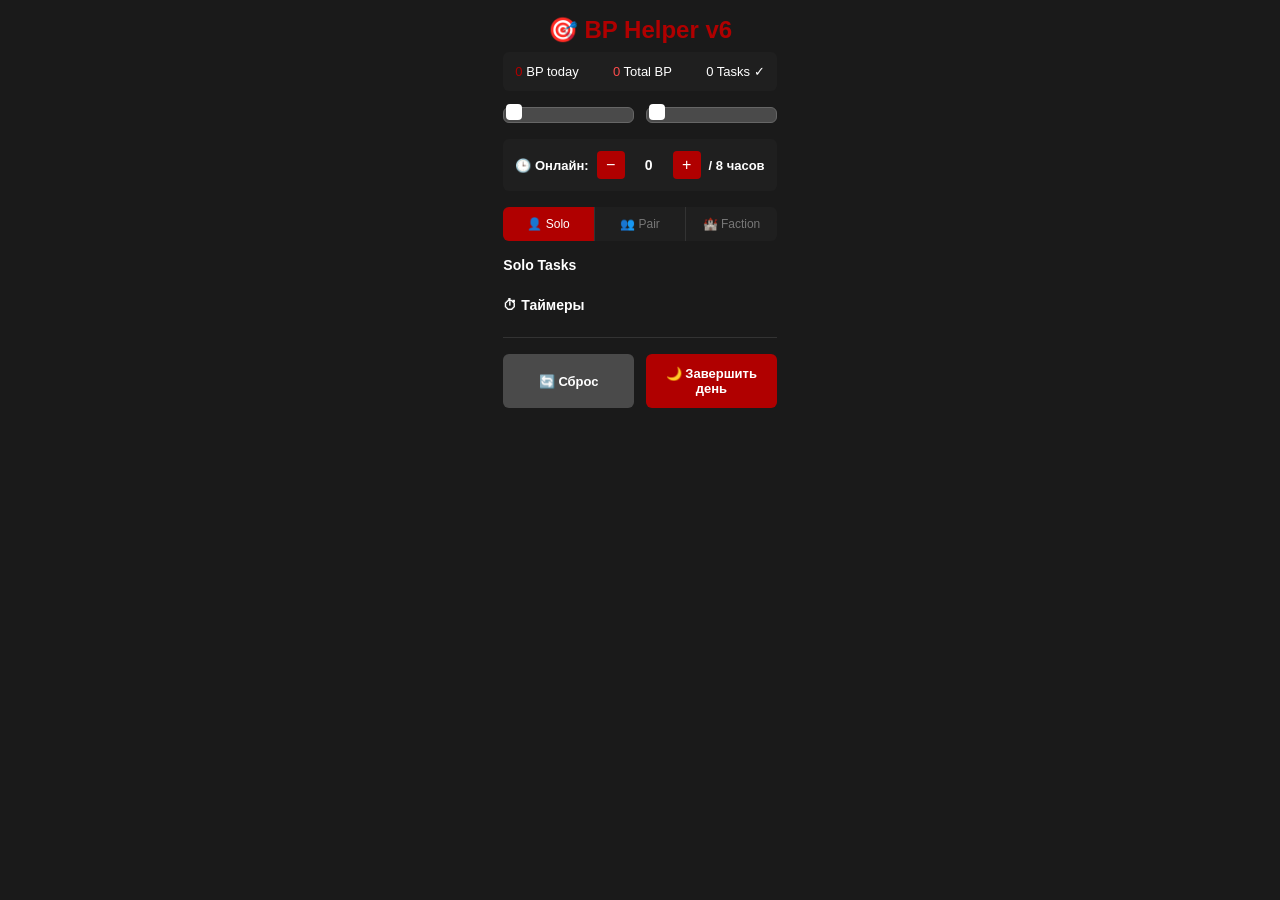
<file: index.html>
<!DOCTYPE html>
<html lang="ru">
<head>
    <meta charset="UTF-8">
    <meta name="viewport" content="width=device-width, initial-scale=1.0">
    <title>BP Helper v6 - Telegram Web App</title>
    <link rel="stylesheet" href="style.css">
    <script src="https://telegram.org/js/telegram-web-app.js"></script>
</head>
<body>
    <div class="container">
        <header class="header">
            <h1>🎯 BP Helper v6</h1>
            
            <!-- Статистика -->
            <div class="stats">
                <div class="stat-item">
                    <span class="stat-value" id="today-bp">0</span>
                    <span class="stat-label">BP today</span>
                </div>
                <div class="stat-item">
                    <span class="stat-value" id="total-bp">0</span>
                    <span class="stat-label">Total BP</span>
                </div>
                <div class="stat-item">
                    <span class="stat-value" id="completed-count">0</span>
                    <span class="stat-label">Tasks ✓</span>
                </div>
            </div>
            
            <!-- Переключатели VIP и ×2 -->
            <div class="toggles">
                <div class="toggle-switch" onclick="toggleVip()">
                    <input type="checkbox" id="vip-toggle">
                    <span class="slider"></span>
                    <span class="label-text">VIP ×2</span>
                </div>
                <div class="toggle-switch" onclick="toggleX2()">
                    <input type="checkbox" id="x2-toggle">
                    <span class="slider"></span>
                    <span class="label-text">Server ×2</span>
                </div>
            </div>
            
            <!-- Онлайн-счётчик -->
            <div class="online-counter">
                <span class="counter-label">🕒 Онлайн:</span>
                <div class="counter-controls">
                    <button class="counter-btn minus" onclick="updateOnline(-1)">−</button>
                    <span class="counter-value" id="online-count">0</span>
                    <button class="counter-btn plus" onclick="updateOnline(1)">+</button>
                </div>
                <span class="counter-label">/ 8 часов</span>
            </div>
        </header>

        <div class="main-content">
            <!-- Navigation Tabs -->
            <nav class="nav-tabs">
                <button class="nav-tab active" data-tab="solo">👤 Solo</button>
                <button class="nav-tab" data-tab="pair">👥 Pair</button>
                <button class="nav-tab" data-tab="faction">🏰 Faction</button>
            </nav>

            <!-- Task Lists -->
            <div class="task-section" id="solo-section">
                <h3>Solo Tasks</h3>
                <div class="task-list" id="solo-tasks"></div>
            </div>

            <div class="task-section hidden" id="pair-section">
                <h3>Pair Tasks</h3>
                <div class="task-list" id="pair-tasks"></div>
            </div>

            <div class="task-section hidden" id="faction-section">
                <h3>Faction Tasks</h3>
                <div class="task-list" id="faction-tasks"></div>
            </div>
            
            <!-- Таймеры -->
            <div class="task-section" id="timers-section">
                <h3>⏱ Таймеры</h3>
                <div class="task-list" id="timers-list"></div>
            </div>
        </div>

        <!-- Bottom Controls -->
        <div class="bottom-controls">
            <button class="btn btn-secondary" id="reset-btn">🔄 Сброс</button>
            <button class="btn btn-primary" id="end-day-btn">🌙 Завершить день</button>
        </div>

        <!-- Timer Overlay -->
        <div class="timer-overlay hidden" id="timer-overlay">
            <div class="timer-content">
                <h3 id="timer-name">Таймер</h3>
                <div class="timer-display" id="timer-display">00:00</div>
                <button class="btn btn-success" id="timer-start">▶ Старт</button>
                <button class="btn btn-danger" id="timer-stop">⏹ Стоп</button>
                <button class="btn btn-secondary" onclick="closeTimer()">✕ Закрыть</button>
            </div>
        </div>
    </div>

    <script src="script.js"></script>
</body>
</html>
</file>
<file: style.css>
/* Основные переменные из red.json */
:root {
  /* Фоновые цвета */
  --bg-primary: #1a1a1a;
  --bg-secondary: #1f1f1f;
  
  /* Акцентные цвета */
  --accent-primary: #b00000;
  --accent-hover: #d00000;
  --accent-light: #ff4d4d;
  --accent-switch: #cc0000;
  --accent-switch-hover: #e60000;
  
  /* Текст */
  --text-primary: #ffffff;
  --text-secondary: #777777;
  --text-disabled: #777777;
  
  /* Дополнительные цвета */
  --border-color: #555555;
  --input-bg: #3a3a3a;
  --toggle-bg: #4a4a4a;
}

/* Сброс стилей */
* {
  margin: 0;
  padding: 0;
  box-sizing: border-box;
}

body {
  font-family: 'Segoe UI', Tahoma, Geneva, Verdana, sans-serif;
  font-size: 13px;
  background-color: var(--bg-primary);
  color: var(--text-primary);
  min-height: 100vh;
  display: flex;
  flex-direction: column;
}

/* Контейнер */
.container {
  max-width: 600px;
  margin: 0 auto;
  padding: 16px;
  flex: 1;
}

/* Заголовок */
.header {
  text-align: center;
  margin-bottom: 16px;
}

.header h1 {
  font-size: 24px;
  font-weight: bold;
  margin-bottom: 8px;
  color: var(--accent-primary);
}

#user-name {
  color: var(--text-secondary);
  font-size: 12px;
}

/* Статус-бар */
.stats {
  display: flex;
  justify-content: space-between;
  background-color: var(--bg-secondary);
  padding: 12px;
  border-radius: 6px;
  margin-bottom: 16px;
}

.stat-item {
  text-align: center;
}

.stat-item .label {
  display: block;
  font-size: 11px;
  color: var(--text-secondary);
  margin-bottom: 4px;
}

.stat-item .value {
  font-weight: bold;
  font-size: 14px;
  color: var(--text-primary);
}

#today-bp {
  color: var(--accent-primary);
}

#total-bp {
  color: var(--accent-light);
}

/* Переключатели */
.toggles {
  display: flex;
  justify-content: space-between;
  gap: 12px;
  margin-bottom: 16px;
}

.toggle-switch {
  flex: 1;
  position: relative;
  display: inline-block;
  vertical-align: middle;
  user-select: none;
  cursor: pointer;
}

.toggle-switch input {
  display: none;
}

.slider {
  position: absolute;
  cursor: pointer;
  top: 0;
  left: 0;
  right: 0;
  bottom: 0;
  background-color: var(--toggle-bg);
  transition: 0.3s;
  border-radius: 6px;
  border: 1px solid #666;
}

.slider:before {
  position: absolute;
  content: "";
  height: 16px;
  width: 16px;
  left: 2px;
  bottom: 2px;
  background-color: #fff;
  transition: 0.3s;
  border-radius: 4px;
}

.toggle-switch input:checked + .slider {
  background-color: var(--accent-switch);
}

.toggle-switch input:checked + .slider:before {
  transform: translateX(16px);
  background-color: var(--accent-switch-hover);
}

.label-text {
  display: block;
  margin-top: 4px;
  font-size: 11px;
  text-align: center;
  color: var(--text-primary);
}

/* Онлайн-счётчик */
.online-counter {
  display: flex;
  align-items: center;
  justify-content: center;
  background-color: var(--bg-secondary);
  padding: 12px;
  border-radius: 6px;
  margin-bottom: 16px;
  gap: 8px;
}

.counter-label {
  color: var(--text-primary);
  font-weight: bold;
}

.counter-controls {
  display: flex;
  align-items: center;
  gap: 4px;
}

.counter-btn {
  width: 28px;
  height: 28px;
  background-color: var(--accent-primary);
  color: #fff;
  border: none;
  border-radius: 4px;
  font-size: 16px;
  cursor: pointer;
  transition: 0.2s;
}

.counter-btn:hover {
  background-color: var(--accent-hover);
}

.counter-value {
  min-width: 40px;
  text-align: center;
  font-weight: bold;
  font-size: 14px;
}

/* Вкладки */
.nav-tabs {
  display: flex;
  background-color: var(--bg-secondary);
  border-radius: 6px;
  overflow: hidden;
  margin-bottom: 16px;
}

.nav-tab {
  flex: 1;
  padding: 10px;
  background-color: transparent;
  border: none;
  color: var(--text-secondary);
  cursor: pointer;
  font-size: 12px;
  transition: 0.3s;
  border-right: 1px solid #333;
}

.nav-tab:last-child {
  border-right: none;
}

.nav-tab.active {
  background-color: var(--accent-primary);
  color: #fff;
}

.nav-tab:hover:not(.active) {
  background-color: var(--toggle-bg);
  color: var(--text-primary);
}

/* Контент */
.main-content {
  flex: 1;
}

.task-section {
  margin-bottom: 16px;
}

.task-section h3 {
  font-size: 14px;
  font-weight: bold;
  margin-bottom: 8px;
  color: var(--text-primary);
}

/* Список заданий */
.task-list {
  display: flex;
  flex-direction: column;
  gap: 8px;
}

.task-item {
  background-color: var(--bg-secondary);
  padding: 12px;
  border-radius: 6px;
  display: flex;
  align-items: center;
  gap: 12px;
  transition: 0.2s;
}

.task-item:hover {
  background-color: #2a2a2a;
}

.task-item.completed {
  opacity: 0.6;
  background-color: #2a3a2a;
}

/* Чекбокс */
.task-info {
  flex: 1;
  display: flex;
  align-items: center;
  gap: 8px;
}

.task-checkbox-wrapper {
  display: flex;
  align-items: center;
  gap: 4px;
  cursor: pointer;
}

.task-checkbox-wrapper input[type="checkbox"] {
  display: none;
}

.checkbox-custom {
  width: 18px;
  height: 18px;
  border: 2px solid var(--accent-primary);
  border-radius: 4px;
  background-color: var(--bg-primary);
  transition: 0.2s;
}

.task-checkbox-wrapper input[type="checkbox"]:checked + .checkbox-custom {
  background-color: var(--accent-primary);
  background-image: url('data:image/svg+xml;utf8,<svg xmlns="http://www.w3.org/2000/svg" width="12" height="12" viewBox="0 0 12 12"><path d="M2 6l3 3 5-6" fill="none" stroke="white" stroke-width="2" stroke-linecap="round" stroke-linejoin="round"/></svg>');
  background-size: 10px;
  background-position: center;
  background-repeat: no-repeat;
}

.task-text {
  display: flex;
  flex-direction: column;
}

.task-name {
  font-weight: bold;
  font-size: 13px;
  margin-bottom: 2px;
}

.task-bp {
  font-size: 11px;
  color: var(--accent-primary);
}

.task-controls {
  display: flex;
  align-items: center;
  gap: 8px;
  margin-left: 8px;
}

/* Счётчик задания */
.task-counter {
  display: flex;
  align-items: center;
  gap: 4px;
}

.task-counter-btn {
  width: 24px;
  height: 24px;
  background-color: var(--toggle-bg);
  color: var(--text-primary);
  border: none;
  border-radius: 4px;
  font-size: 16px;
  cursor: pointer;
  transition: 0.2s;
}

.task-counter-btn:hover {
  background-color: var(--accent-primary);
}

.task-counter-value {
  min-width: 32px;
  text-align: center;
  font-size: 12px;
}

/* Таймер кнопка */
.timer-btn {
  background-color: var(--toggle-bg);
  color: var(--text-primary);
  border: none;
  padding: 6px 12px;
  border-radius: 4px;
  font-size: 12px;
  cursor: pointer;
  transition: 0.2s;
}

.timer-btn:hover {
  background-color: var(--accent-primary);
}

/* Тип задания */
.task-type {
  font-size: 10px;
  padding: 2px 6px;
  border-radius: 3px;
  text-transform: uppercase;
  font-weight: bold;
}

.task-type.solo {
  background-color: #334a33;
  color: #4a7a4a;
}

.task-type.pair {
  background-color: #333a4a;
  color: #4a6a7a;
}

.task-type.faction {
  background-color: #4a3333;
  color: #7a4a4a;
}

/* Таймеры */
.timer-item {
  background-color: var(--bg-secondary);
  padding: 12px;
  border-radius: 6px;
  display: flex;
  align-items: center;
  justify-content: space-between;
  gap: 12px;
}

.timer-info {
  display: flex;
  flex-direction: column;
}

.timer-name {
  font-weight: bold;
  font-size: 13px;
}

.timer-duration {
  font-size: 11px;
  color: var(--text-secondary);
}

.timer-controls {
  display: flex;
  gap: 4px;
}

.timer-control-btn {
  width: 32px;
  height: 32px;
  border: none;
  border-radius: 4px;
  font-size: 14px;
  cursor: pointer;
  transition: 0.2s;
}

.timer-control-btn.start {
  background-color: #009a00;
  color: #fff;
}

.timer-control-btn.start:hover {
  background-color: #00cc00;
}

.timer-control-btn.stop {
  background-color: #ff6b00;
  color: #fff;
}

.timer-control-btn.stop:hover {
  background-color: #ff8c00;
}

.timer-control-btn.reset {
  background-color: var(--toggle-bg);
  color: var(--text-primary);
}

.timer-control-btn.reset:hover {
  background-color: #6a6a6a;
}

/* Нижняя панель */
.bottom-controls {
  display: flex;
  gap: 12px;
  margin-top: 16px;
  padding-top: 16px;
  border-top: 1px solid #333;
}

.btn {
  flex: 1;
  padding: 12px;
  border: none;
  border-radius: 6px;
  font-size: 13px;
  font-weight: bold;
  cursor: pointer;
  transition: 0.2s;
}

.btn-primary {
  background-color: var(--accent-primary);
  color: #fff;
}

.btn-primary:hover {
  background-color: var(--accent-hover);
}

.btn-secondary {
  background-color: var(--toggle-bg);
  color: var(--text-primary);
}

.btn-secondary:hover {
  background-color: #5a5a5a;
}

/* Таймер оверлей */
.timer-overlay {
  position: fixed;
  top: 0;
  left: 0;
  right: 0;
  bottom: 0;
  background-color: rgba(0, 0, 0, 0.8);
  display: flex;
  align-items: center;
  justify-content: center;
  z-index: 1000;
}

.timer-overlay.hidden {
  display: none;
}

.timer-content {
  background-color: var(--bg-secondary);
  padding: 24px;
  border-radius: 12px;
  text-align: center;
  width: 90%;
  max-width: 400px;
}

.timer-content h3 {
  font-size: 18px;
  font-weight: bold;
  margin-bottom: 16px;
  color: var(--text-primary);
}

.timer-display {
  font-size: 36px;
  font-weight: bold;
  color: var(--accent-primary);
  margin-bottom: 24px;
  font-family: 'Consolas', monospace;
}

.hidden {
  display: none;
}

/* Адаптивность */
@media (max-width: 480px) {
  .container {
    padding: 8px;
  }
  
  .stats {
    padding: 8px;
  }
  
  .task-item {
    padding: 10px;
  }
  
  .btn {
    padding: 10px;
    font-size: 12px;
  }
}

/* Анимации */
@keyframes fadeIn {
  from {
    opacity: 0;
    transform: translateY(10px);
  }
  to {
    opacity: 1;
    transform: translateY(0);
  }
}

.task-item {
  animation: fadeIn 0.3s ease-out;
}
</file>
